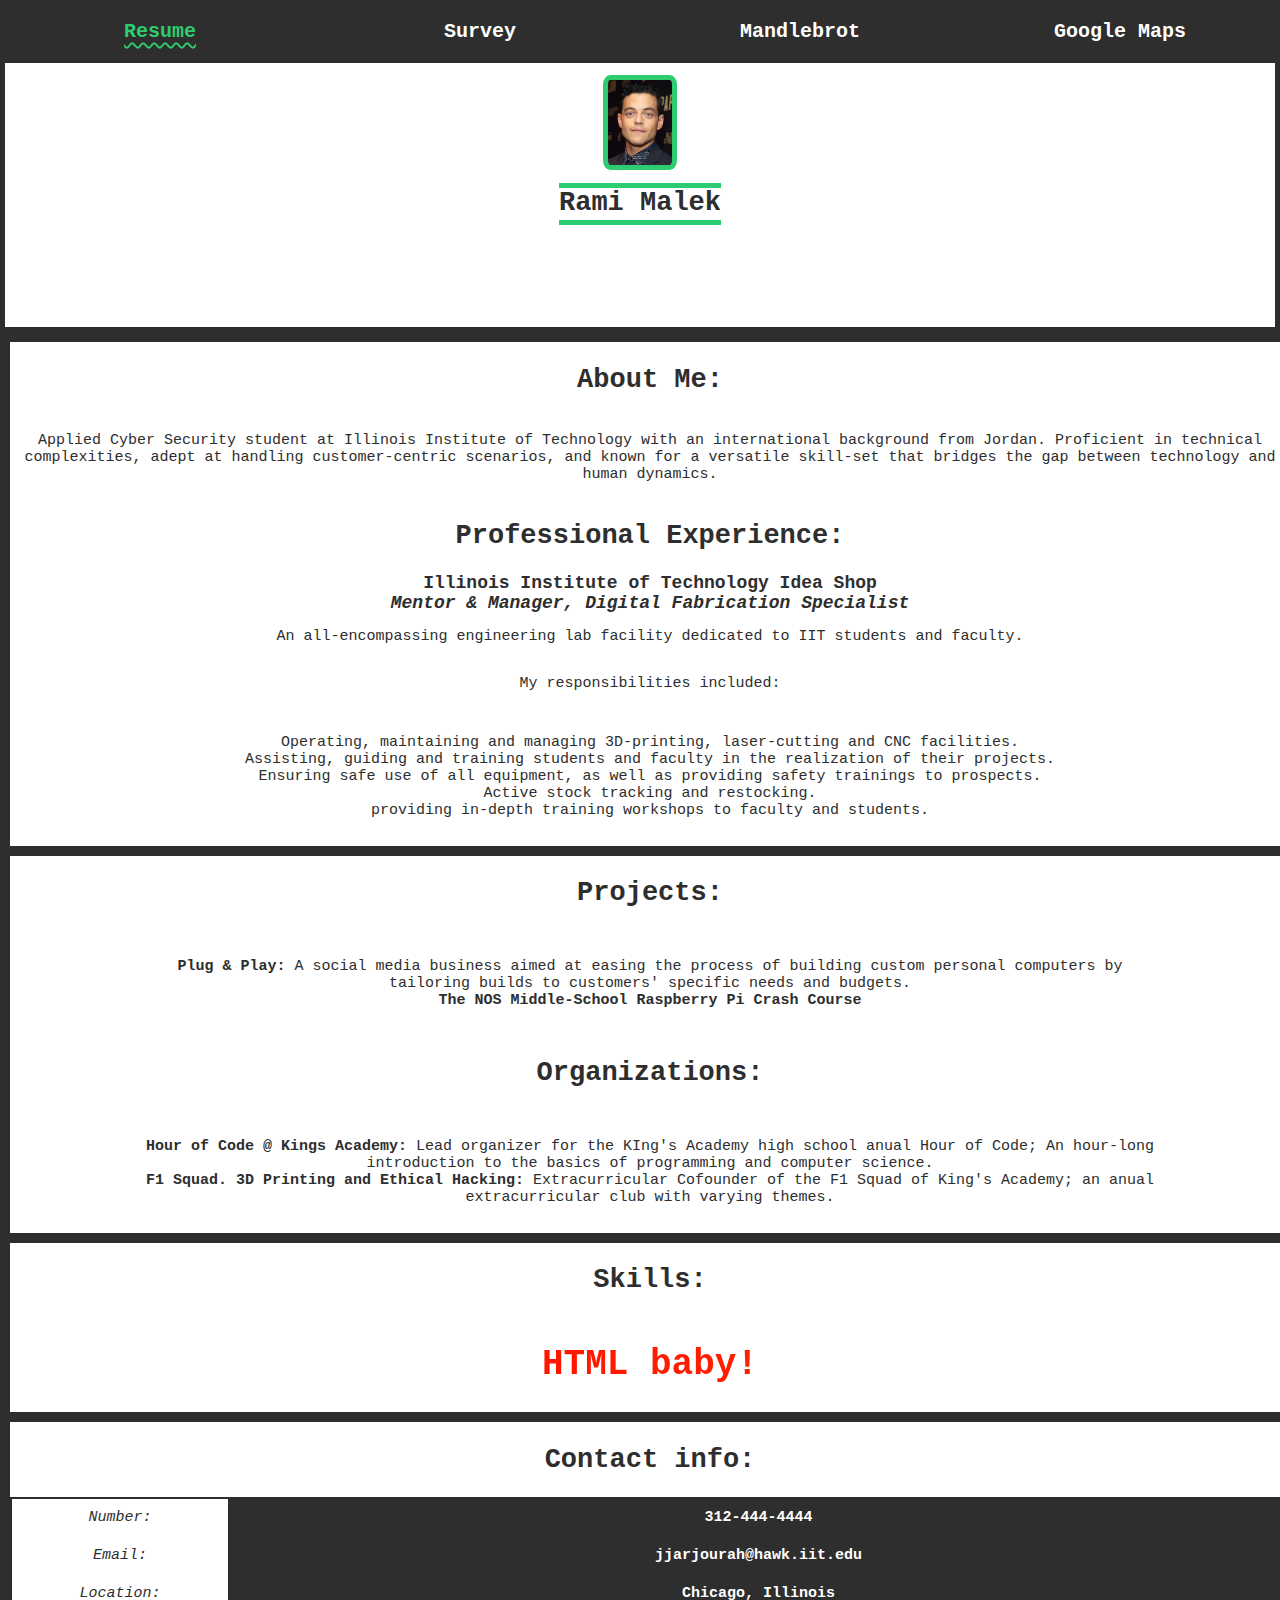
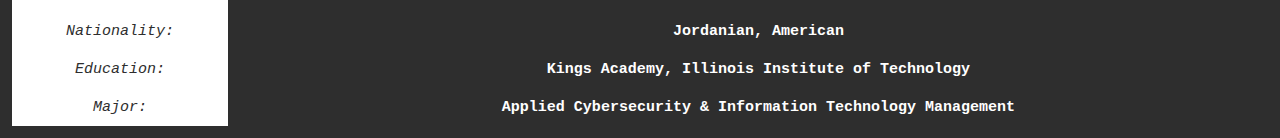
<file: index.html>
<!DOCTYPE html>
<html lang="en">

<head>
  <meta charset="utf-8">
  <link rel="stylesheet" type="text/css" href="css/normalize.css">
  <link rel="stylesheet" href="css/style.css">
  <title>Resume: Jack Jarjourah</title>
  <link rel="icon" href="media/home.png">
</head>

<body>
  <nav>
    <ul>
      <li><a href="index.html"><strong>Resume</strong></a></li>
      <li><a href="secondpage.html"><strong>Survey</strong></a></li>
      <li><a href="thirdpage.html"><strong>Mandlebrot</strong></a></li>
      <li><a href="fourthpage.html"><strong>Google Maps</strong></a></li>
    </ul>

  </nav>
  <div class="title_container">
    <img id="page1image" src="media/malek.jpg" alt="RAMI MALEK Headshot smiling">
    <h1 id="resume_title">
      <strong>Rami Malek</strong></h1> <h1 id="hidden_text">Definetely NOT Jack Jarjourah</h1>
    
  </div>
  <div class="resume_tables">
    <section>
      <h2><strong>About Me:</strong></h2>
      <p>
        Applied Cyber Security student at Illinois Institute of Technology
        with an international background from Jordan. Proficient in technical
        complexities, adept at handling customer-centric scenarios, and known
        for a versatile skill-set that bridges the gap between technology and
        human dynamics.
      </p>
      <h2><strong>Professional Experience:</strong></h2>
      <h4>Illinois Institute of Technology Idea Shop</h4>
      <h4><i>Mentor & Manager, Digital Fabrication Specialist</i></h4>
      <p>
        An all-encompassing engineering lab facility dedicated to IIT students
        and faculty.
      </p>
      <p>My responsibilities included:</p>
      <ul>
        <li>
          Operating, maintaining and managing 3D-printing, laser-cutting and
          CNC facilities.
        </li>
        <li>
          Assisting, guiding and training students and faculty in the
          realization of their projects.
        </li>
        <li>
          Ensuring safe use of all equipment, as well as providing safety
          trainings to prospects.
        </li>
        <li>Active stock tracking and restocking.</li>
        <li>
          providing in-depth training workshops to faculty and students.
        </li>
      </ul>
    </section>
    <section>
      <h2><strong>Projects:</strong></h2>
      <ul>
        <li>
          <strong>Plug & Play:</strong> A social media business aimed at
          easing the process of building custom personal computers by
          tailoring builds to customers' specific needs and budgets.
        </li>
        <li>
          <strong>The NOS Middle-School Raspberry Pi Crash Course</strong>
        </li>
      </ul>
      <h2><strong>Organizations:</strong></h2>
      <ul>
        <li>
          <strong>Hour of Code @ Kings Academy:</strong> Lead organizer for
          the KIng's Academy high school anual Hour of Code; An hour-long
          introduction to the basics of programming and computer science.
        </li>
        <li>
          <strong>F1 Squad. 3D Printing and Ethical Hacking:</strong>
          Extracurricular Cofounder of the F1 Squad of King's Academy; an
          anual extracurricular club with varying themes.
        </li>
      </ul>
    </section>
    <section>
      <h2><strong>Skills:</strong></h2>
      <ul>
        <li class="rainbow_text">HTML baby!</li>
      </ul>
    </section>
    <section>
      <h2> Contact info:</h2>
      <table id="contacts">
        <tr>
          <td><em>Number:</em></td>
          <th>312-444-4444</th>
        </tr>
        <tr>
          <td><em>Email:</em></td>
          <th>jjarjourah@hawk.iit.edu</th>
        </tr>
        <tr>
          <td><em>Location:</em></td>
          <th>Chicago, Illinois</th>
        </tr>
        <tr>
          <td><em>Nationality:</em></td>
          <th>Jordanian, American</th>
        </tr>
        <tr>
          <td><em>Education:</em></td>
          <th>Kings Academy, Illinois Institute of Technology</th>
        </tr>
        <tr>
          <td><em>Major:</em></td>
          <th>Applied Cybersecurity & Information Technology Management</th>
        </tr>
      </table>
    </section>
  </div>
</body>

</html>
</file>
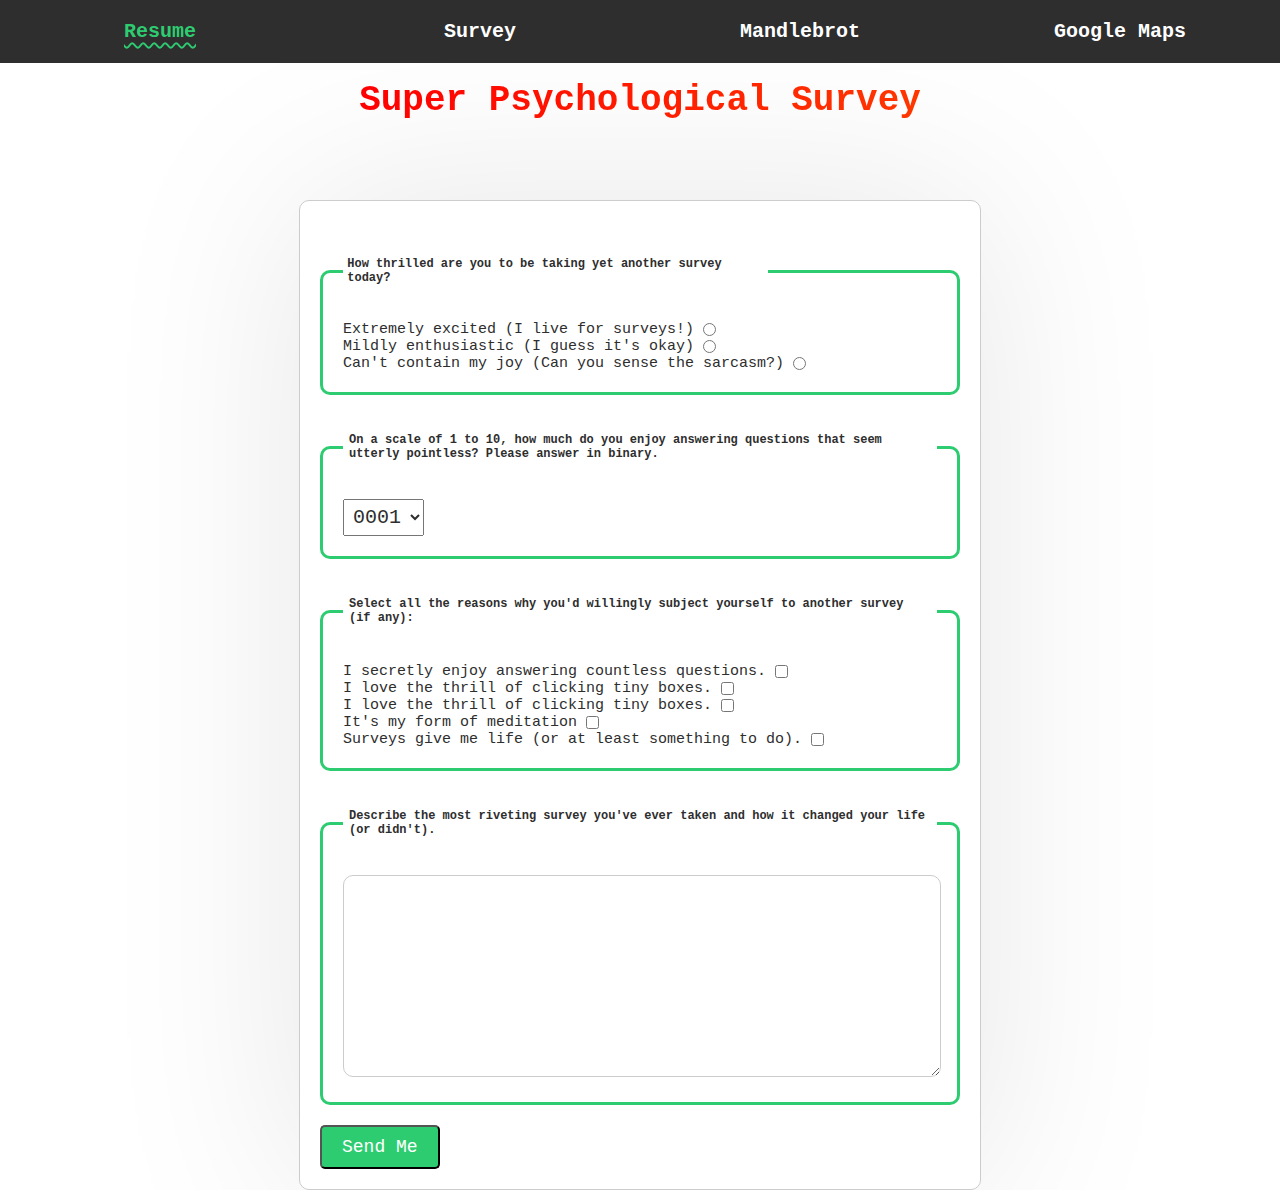
<file: secondpage.html>
<!DOCTYPE html>
<html lang="en">

<head>
    <meta charset="utf-8">
    <link rel="stylesheet" type="text/css" href="css/normalize.css">
    <link rel="stylesheet" href="css/style.css">
    <title>Document</title>
    <link rel="icon" href="media/heart.png">
</head>

<body>
    <nav>
    <ul>
      <li><a href="index.html"><strong>Resume</strong></a></li>
      <li><a href="secondpage.html"><strong>Survey</strong></a></li>
      <li><a href="thirdpage.html"><strong>Mandlebrot</strong></a></li>
      <li><a href="fourthpage.html"><strong>Google Maps</strong></a></li>
    </ul>

  </nav>
    <div id="survey_title">
        <!-- <img id="page2image" src="media/serve.png" alt="Served with love generic logo for surveys"> -->
        <h1 class="rainbow_text">Super Psychological Survey</h1>
    </div>
    <form action="thirdpage.html" method="get">
        <fieldset>
            <legend>
                <h3>How thrilled are you to be taking yet another survey today?</h3>
            </legend>
            <div>
                <label>Extremely excited (I live for surveys!) <input type="radio"></label><br>
                <label>Mildly enthusiastic (I guess it's okay) <input type="radio"></label><br>
                <label>Can't contain my joy (Can you sense the sarcasm?) <input type="radio"></label><br>
            </div>
        </fieldset>
        <Fieldset>
            <legend>
                <h3>On a scale of 1 to 10, how much do you enjoy answering questions that seem utterly pointless? Please
                    answer in binary.</h3>
            </legend>
            <div>
                <select>
                    <option>0001</option>
                    <option>0010</option>
                    <option>0011</option>
                    <option>0100</option>
                    <option>0101</option>
                    <option>0110</option>
                    <option>0111</option>
                    <option>1000</option>
                    <option>1001</option>
                    <option>1010</option>
                </select>
            </div>
        </Fieldset>
        <fieldset>
            <legend>
                <h3>Select all the reasons why you'd willingly subject yourself to another survey (if any):</h3>
            </legend>
            <div>
                <div><label>I secretly enjoy answering countless questions. <input type="checkbox"></label></div>
                <div><label>I love the thrill of clicking tiny boxes. <input type="checkbox"></label></div>
                <div><label>I love the thrill of clicking tiny boxes. <input type="checkbox"></label></div>
                <div><label>It's my form of meditation <input type="checkbox"></label></div>
                <div><label>Surveys give me life (or at least something to do). <input type="checkbox"></label></div>
            </div>
        </fieldset>
        <fieldset>
            <legend>
                <h3>Describe the most riveting survey you've ever taken and how it changed your life (or didn't).</h3>
            </legend>
            <div>
                <textarea rows="10" cols="100"></textarea>
            </div>
        </fieldset>
        <input type="submit" name="SUBMIT YOUR SUPER PSYCHOLOGICAL SURVEY" value="Send Me">
    </form>
</body>

</html>
</file>
<file: css/style.css>
nav ul {
  list-style-type: none;
  margin: 0;
  padding: 0;
  display: flex;
  overflow: hidden;
  width: 100%;
  height: auto;
  position: fixed;
  background-color: #2e2e2e;
}

nav ul li {
 
  width: 25%;
}


nav ul li a {
  text-decoration: none;
  display: block;
  text-align: center;
  padding: 20px 40px;
  color: #ffffff;
  font-size: 20px;
  font-family: 'courier new', courier;
}

nav a:hover {
  transition: all 0.5s;
  color: #2ecc71;
  text-decoration: wavy underline;
  text-underline-offset: 5px;
  text-decoration-color: #2ecc71;
}

body {
  color: #2e2e2e;
  font-family: 'courier new', courier;
}

.title_container {
  display: flex;
  flex-direction: column;
  align-items: center;
  justify-content: center;
  border: 5px solid;
  transition: background-color 1s;
}

.title_container:hover {
  background-color: #2ecc71;
}

#hidden_text {
  color: #ffffff;
  text-decoration-line: overline underline;
  text-decoration-color: #ffffff;
  text-decoration-thickness: 5px;
  text-underline-offset: 10px;
}

#resume_title {
  color: #2e2e2e;
  text-decoration-line: overline underline;
  text-decoration-color: #2ecc71;
  text-decoration-thickness: 5px;
  text-underline-offset: 10px;
}

#page1image {
  margin-top: 70px;
  height: 5%;
  width: 5%;
  border-radius: 10%;
  border: 5px solid #2ecc71;
}


.resume_tables {
  border: 5px solid #2e2e2e;
  width: 100%;
  align-content: normal;
  justify-content: center;
  text-align: center;
}

.resume_tables ul {
  width: 80%;
  list-style-type: none;
  margin: 0;
  padding: 3vh;
}

.resume_tables section {
  display: flex;
  flex-direction: column;
  justify-content: center;
  align-items: center;
  width: 100%;
  border: 5px solid #2e2e2e;
  transition: background-color 1s;
}

.resume_tables section:hover {
  background-color: #2ecc71;
}

h4 {
  font-size: 18px;
  margin: 0;
}

table#contacts {
  width: 100%;
  margin: 0 auto;
  border-collapse: collapse;
  border: 2px solid #2e2e2e;
}

table#contacts th {
  flex: 1;
  padding: 10px;
  border: 1px solid #2e2e2e;
}

table#contacts th {
  background-color: #2e2e2e;
  color: #fff;
  font-weight: bold;
  transition: color 1s;
}

table#contacts th:hover {
  color: #2ecc71;
}

/* Learnt how to do this online, a mix of chatgpt and stackoverflow. */
@keyframes rainbow {
  0% {
    background-position: 0% 50%;
  }
  50% {
    background-position: 100% 50%;
  }
  100% {
    background-position: 0% 50%;
  }
}

.rainbow_text {
  font-size: 36px;
  font-weight: bold;
  background-image: linear-gradient(90deg, #FF0000, #FF7F00, #FFFF00, #00FF00, #0000FF, #4B0082, #8B00FF);
  background-size: 1400% 100%;
  background-clip: text;
  -webkit-background-clip: text;
  color: transparent;
  animation: rainbow 3s linear infinite;
}

#survey_title {
  width: 100%;
  height: 200px;
  text-align: center;
  display: flex;
  flex-direction: column;
  align-items: center;
  justify-content: center;

}

form {
  background-color: #fff;
  border: 1px solid #ccc;
  border-radius: 10px;
  max-width: 50%;
  margin: auto auto;
  padding: 20px;
  box-shadow: 0 0 200px rgba(0, 0, 0, 0.1);
}

fieldset {
  margin: 20px 0;
  padding: 20px;
  border: 3px solid #2ecc71;
  border-radius: 10px;
}



input[type="radio"],
input[type="checkbox"] {
  margin-right: 10px;
  vertical-align: middle;
}

select {
  font-size: 20px;
  padding: 5px;
}

textarea {

  width: 97%;
  max-width: 97%;
  padding: 10px;
  font-size: 16px;
  border: 1px solid #ccc;
  border-radius: 10px;
}

input[type="submit"] {
  background-color: #2ecc71;
  color: white;
  font-size: 18px;
  padding: 10px 20px;
  border-radius: 5px;
  cursor: pointer;
  transition: background-color 0.3s;
}

input[type="submit"]:hover {
  background-color: #27ae60;
}

video {
  width: 100%;
  max-width: 800px;
  display: block;
  margin: 20px auto;
  border: 5px solid #2ecc71;
  border-radius: 10px;
}

#jou_image {
  width: 100%;
  max-width: 400px;
  margin: 0 auto;
  display: flex;
  flex-direction: column;
  align-items: center;
  justify-content: center;
}

#page3 {
  padding: 5%;
  display: flex;
  flex-direction: column;
  align-items: center;
  justify-content: center;
}

.slider-container {
  max-width: 100%;
  margin: 0 auto;
}

.slider {
  display: flex;
  overflow: hidden;
}

video {
  width: 100%;
  display: none;
}

.active-video {
  display: block;
}
button {
  padding: 10px 20px;
  background-color: #2ecc71;
  color: rgb(0, 0, 0);
  border:rgb(0, 0, 0);
  border-radius: 5px;
  font-size: 20px; 
  cursor: pointer;
  transition: background-color 0.3s ease;
}

button:hover {
  background-color: #27ae60;
}

.MapBody {
  display: flex;
  justify-content: center;
  align-items: center;
  height: 100vh;
  margin: 0;
  margin-left: 10% ;
  padding: 0;
}

#map {
  border: 5px solid #2ecc71;
  border-radius: 10%;
  display: block;
  margin: 0 auto;
}

@media only screen and (min-width: 320px) {
  
  #page1image {
    width: 20%; 
    max-width: none; 
    margin-top: 100px; 
  }

  nav ul li {
    float:none;
    width: 100%;
  }

  nav ul {
    list-style-type: none;
    margin: 0;
    padding: 0;
    overflow:auto;
    width: 100%;
    height: 13%;
  }

 nav ul li a {
    padding: 4px 0px;
   font-size: large;
   text-align: center;
   font-size: medium;
   }

  h1, h2, h4 {
    font-size: 27px;
  } 

body {
   font-size: 15px;
  }
  #hidden_text {
    text-align: center;
    text-decoration-line: none;
    padding: 1%;
  }
  .resume_tables {
    width: 100%;
    margin: 0 auto;
    border-collapse: collapse;
    border: 2px solid #2e2e2e;
  }
  .resume_tables section {
    margin: auto;
  }

  
  form {
    max-width: 80%;
  }
  h3 {
    font-size: 12px;
    padding: 1%;
  }

 
}

@media only screen and (min-width: 1000px) {
    
  nav ul {
    list-style-type: none;
    margin: 0;
    padding: 0;
    float: left;
    overflow: hidden;
    width: 100%;
    height: auto;
    position: fixed;
    background-color: #2e2e2e;
  }
  
  nav ul li {
    float: left;
    width: 33%;
  }
  
  nav ul li a {
    text-decoration: none;
    display: block;
    text-align: center;
    padding: 20px 40px;
    color: #ffffff;
    font-size: 20px;
    font-family: 'courier new', courier;
  }
  
  body {
    color: #2e2e2e;
    font-family: 'courier new', courier;
  }
  
  #hidden_text {
    color: #ffffff;
    text-decoration-line: overline underline;
    text-decoration-color: #ffffff;
    text-decoration-thickness: 5px;
    text-underline-offset: 10px;
  }
  
  #resume_title {
    color: #2e2e2e;
    text-decoration-line: overline underline;
    text-decoration-color: #2ecc71;
    text-decoration-thickness: 5px;
    text-underline-offset: 10px;
  }
  
  #page1image {
    margin-top: 70px;
    height: 5%;
    width: 5%;
    border-radius: 10%;
    border: 5px solid #2ecc71;
  }
  
  
  .resume_tables {
    border: 5px solid #2e2e2e;
    width: 100%;
    align-content: normal;
    justify-content: center;
    text-align: center;
  }
  
  .resume_tables ul {
    width: 80%;
    list-style-type: none;
    margin: 0;
    padding: 3vh;
  }
  
  .resume_tables section {
    display: flex;
    flex-direction: column;
    justify-content: center;
    align-items: center;
    width: 100%;
    border: 5px solid #2e2e2e;
    transition: background-color 1s;
  }
  
  .resume_tables section:hover {
    background-color: #2ecc71;
  }
  
  h4 {
    font-size: 18px;
    margin: 0;
  }
  
  table#contacts {
    width: 100%;
    margin: 0 auto;
    border-collapse: collapse;
    border: 2px solid #2e2e2e;
  }
  
  table#contacts th {
    flex: 1;
    padding: 10px;
    border: 1px solid #2e2e2e;
  }
  
  
  #survey_title {
    width: 100%;
    height: 200px;
    text-align: center;
    display: flex;
    flex-direction: column;
    align-items: center;
    justify-content: center;
  
  }
  
  form {
    background-color: #fff;
    border: 1px solid #ccc;
    border-radius: 10px;
    max-width: 50%;
    margin: auto auto;
    padding: 20px;
    box-shadow: 0 0 200px rgba(0, 0, 0, 0.1);
  }
  
  fieldset {
    margin: 20px 0;
    padding: 20px;
    border: 3px solid #2ecc71;
    border-radius: 10px;
  }
  
  select {
    font-size: 20px;
    padding: 5px;
  }
  
  textarea {
  
    width: 97%;
    max-width: 97%;
    padding: 10px;
    font-size: 16px;
    border: 1px solid #ccc;
    border-radius: 10px;
  }
  
}
</file>
